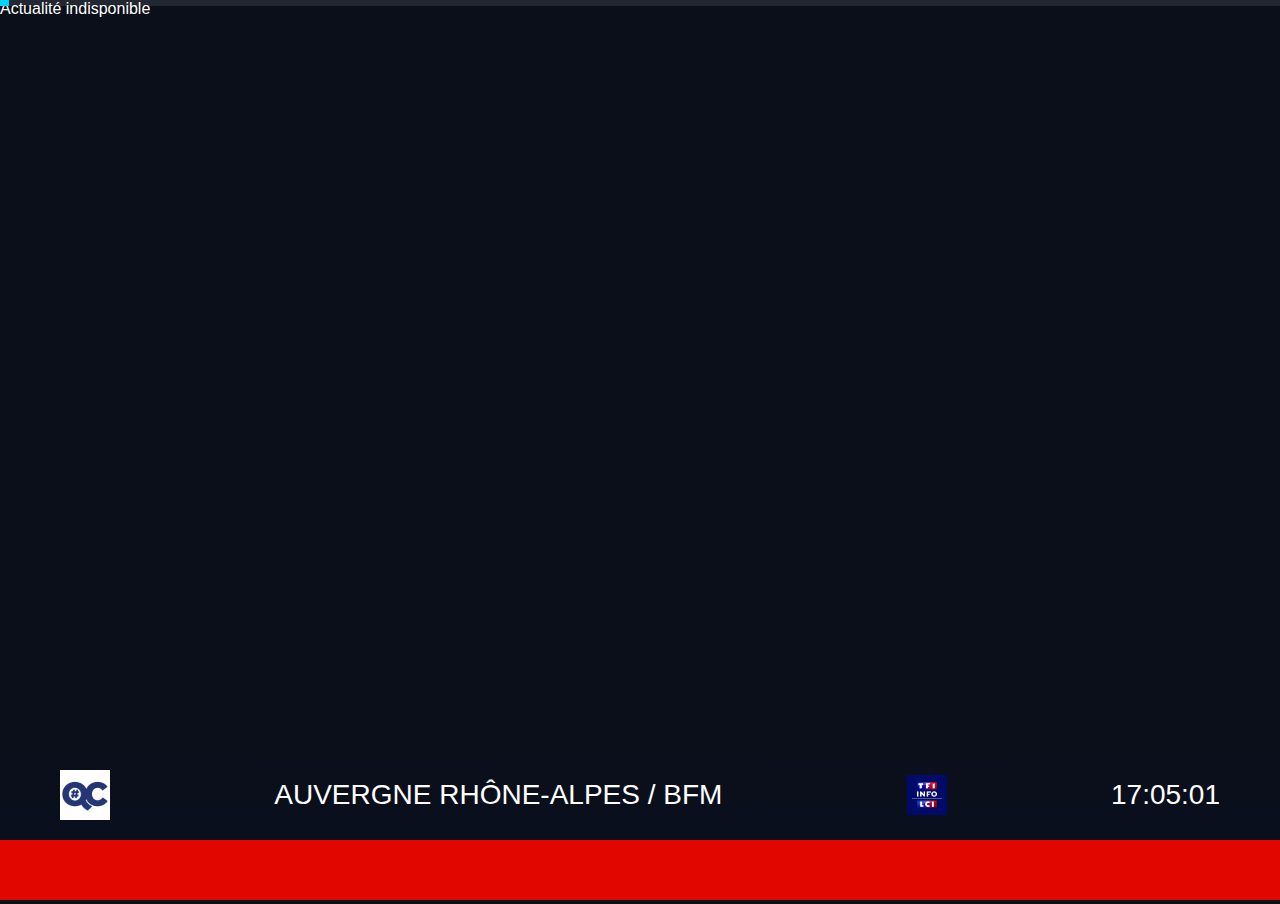
<file: index.html>
<!DOCTYPE html>
<html lang="fr">
<head>
  <meta charset="UTF-8">
  <title>TV Dashboard</title>
  <link rel="stylesheet" href="css/main.css">
</head>
<body>

<div class="progress-bar">
  <div id="progress"></div>
</div>

<iframe id="scene-frame"></iframe>

<script src="config.js"></script>
<script src="js/player.js"></script>

</body>
</html>
</file>
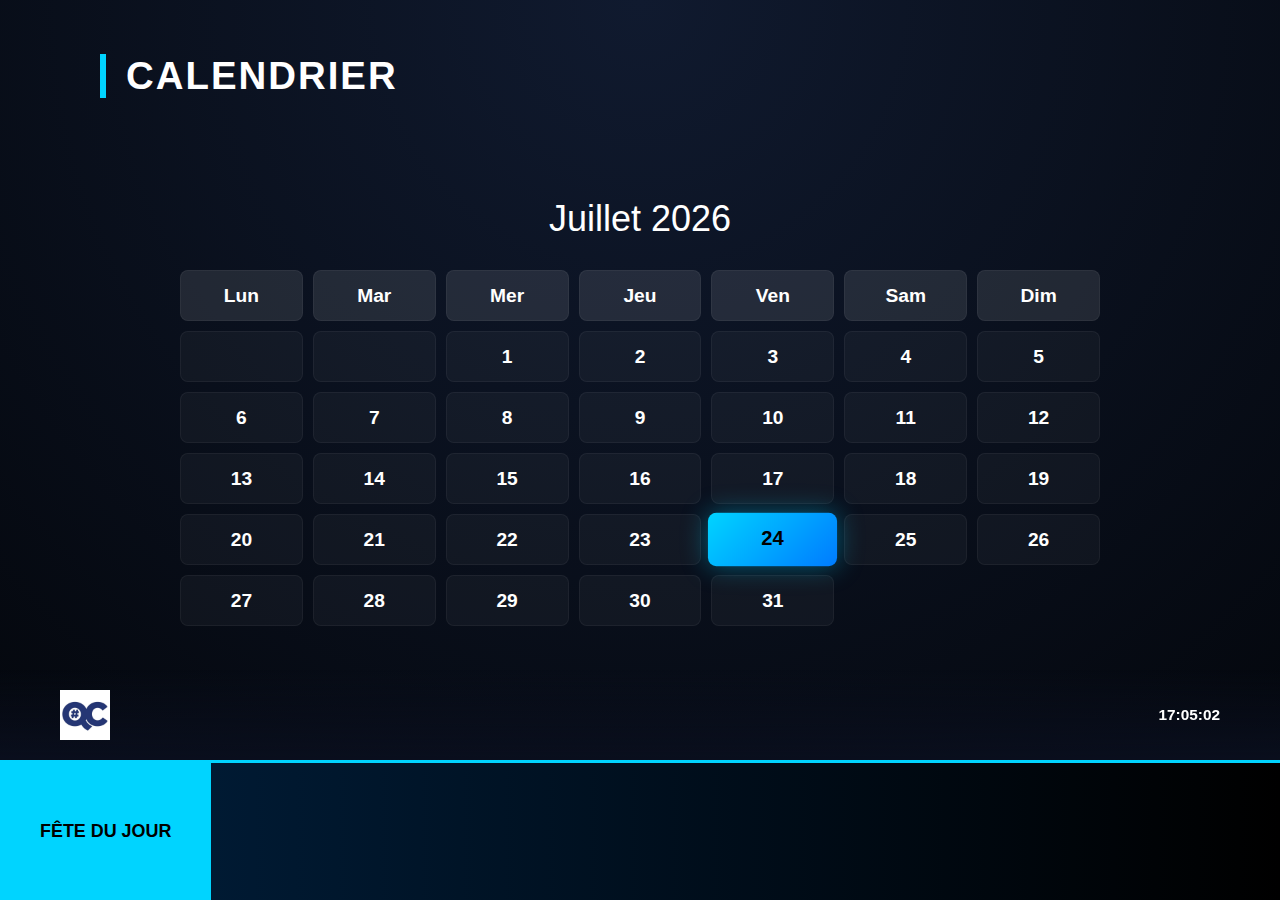
<file: scenes/calendar.html>
<!DOCTYPE html>
<html lang="fr">
<head>
<meta charset="UTF-8">
<link rel="stylesheet" href="../css/main.css">
<style>
  /* === Layout de base === */
  body { 
    margin:0; 
    overflow:hidden; 
    background: #000; 
    font-family: 'Montserrat', sans-serif; 
    height: 100vh;
    display: flex;
    flex-direction: column;
  }
  
  /* 1. Zone principale qui prend TOUT l'espace sauf le bandeau (140px) */
  .calendar-bg { 
    flex: 1;
    background: radial-gradient(circle at top, #101A2F, #04070D); 
    padding: 40px 100px; /* Réduction du padding pour gagner de la place */
    display: flex;
    flex-direction: column;
    justify-content: center;
    box-sizing: border-box;
    margin-bottom: 140px; /* On laisse la place pour le bandeau */
  }
  
  .page-title { 
    font-size: 3vw; 
    font-weight: 900; 
    color: #fff; 
    margin-bottom: 20px; 
    letter-spacing: 2px; 
    border-left: 6px solid #00D4FF; 
    padding-left: 20px; 
  }

  /* 2. Grille du calendrier avec tailles automatiques */
  .calendar { 
    display: grid; 
    grid-template-columns: repeat(7, 1fr); 
    gap: 10px; /* Réduction de l'espace entre les cases */
    width: 100%;
  }

  .day { 
    background: rgba(255,255,255,.04); 
    border: 1px solid rgba(255,255,255,.05); 
    border-radius: 8px; 
    padding: 1.5vh 0; /* Padding vertical réduit pour éviter le débordement */
    text-align: center; 
    font-size: 1.5vw; 
    font-weight: 600; 
    color:#fff; 
  }

  .header { font-weight: 800; font-size: 1.2vw; color: #00D4FF; background: transparent; border: none; text-transform: uppercase; }
  
  .today { 
    background: linear-gradient(135deg, #00D4FF, #007BFF); 
    color: #000; 
    font-weight: 900; 
    box-shadow: 0 0 25px rgba(0,212,255,.4); 
    transform: scale(1.05); 
    border: none; 
  }

  /* 3. Bandeau du bas fixé à 140px */
  .alert-band { 
    position: fixed; 
    bottom: 0; 
    width: 100%; 
    height: 140px; 
    background: #000; 
    display: flex; 
    align-items: center; 
    z-index: 100; 
    border-top: 3px solid #00D4FF; 
  }

  .alert-label { background: #00D4FF; height: 100%; padding: 0 40px; display: flex; align-items: center; font-size: 1.4vw; font-weight: 900; color: #000; }
  .alert-content-wrapper { flex: 1; height: 100%; background: linear-gradient(90deg, #001A33, #000); display: flex; align-items: center; padding: 0 50px; }

  #saint-text { 
    font-size: 2.2vw; 
    font-weight: 700; 
    color: #fff;
    opacity: 0;
    transform: translateY(20px);
    transition: all 0.5s ease;
  }
  #saint-text.show { opacity: 1; transform: translateY(0); }

  /* 4. Barre Logo remontée juste au dessus du bandeau */
  .lower-third {
    position: fixed;
    bottom: 140px;
    width: 100%;
    z-index: 20;
  }
</style>
</head>
<body>

<div class="calendar-bg">
  <div class="page-title">CALENDRIER</div>
  <div id="calendar" class="calendar"></div>
</div>

<div class="lower-third" style="bottom: 140px !important;">
  <img src="../assets/logo.png" class="logo">
  <span id="month-title" style="font-weight:900; text-transform:uppercase;"></span>
  <span id="clock" style="margin-left:auto; font-weight:900; font-size: 1.2vw; color: #fff;"></span>
</div>

<div class="alert-band">
  <div class="alert-label">FÊTE DU JOUR</div>
  <div class="alert-content-wrapper">
    <div id="saint-text">Initialisation...</div>
  </div>
</div>

<script src="../js/calendar.js"></script>
</body>
</html>
</file>
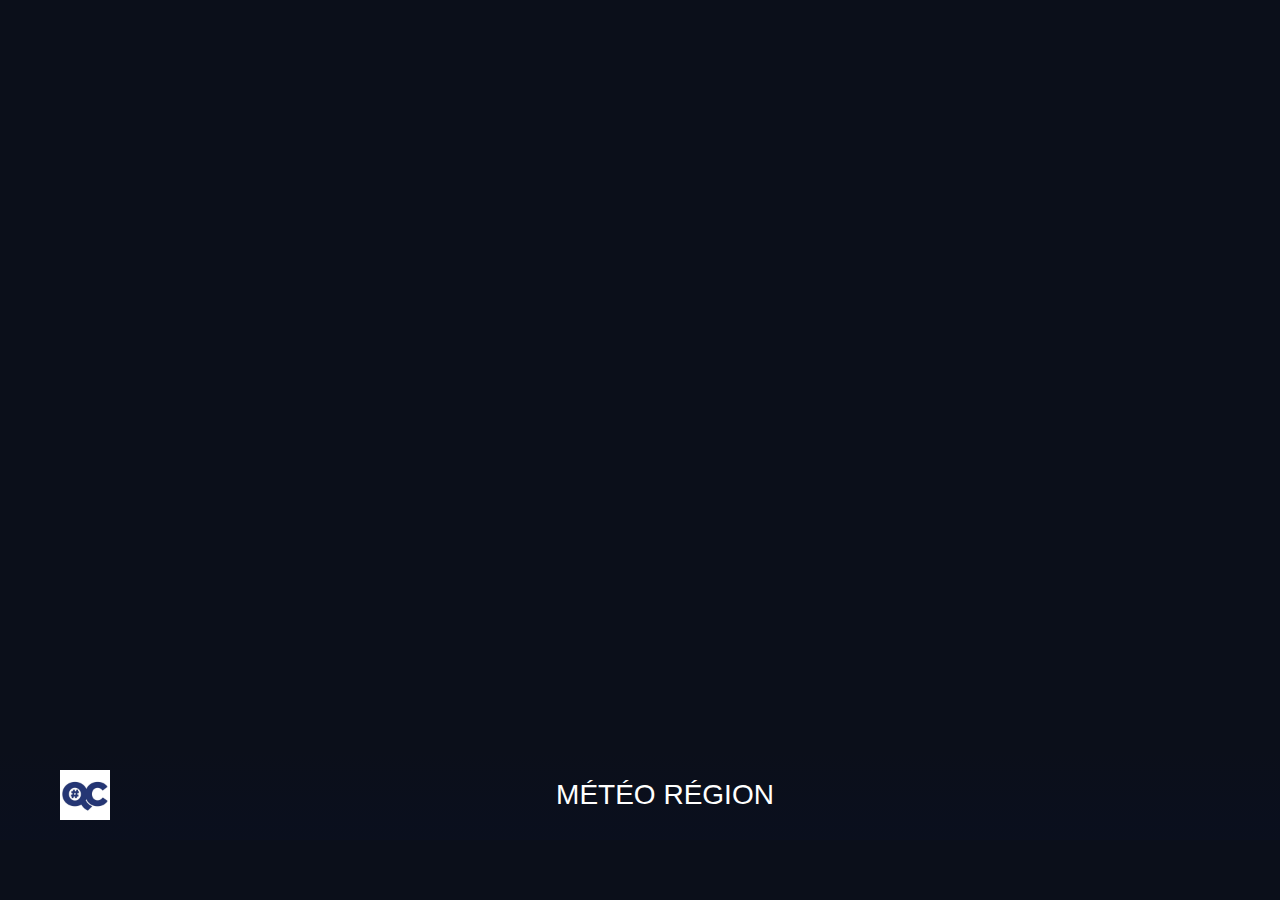
<file: scenes/meteo.html>
<!DOCTYPE html>
<html>
<head>
  <link rel="stylesheet" href="../css/main.css">
</head>
<body>

<div class="meteo-container" id="meteo"></div>

<div class="lower-third">
  <img src="../assets/logo.png" class="logo">
  <span>MÉTÉO RÉGION</span>
  <span id="clock"></span>
</div>

<script src="../js/meteo.js"></script>
</body>
</html>
</file>
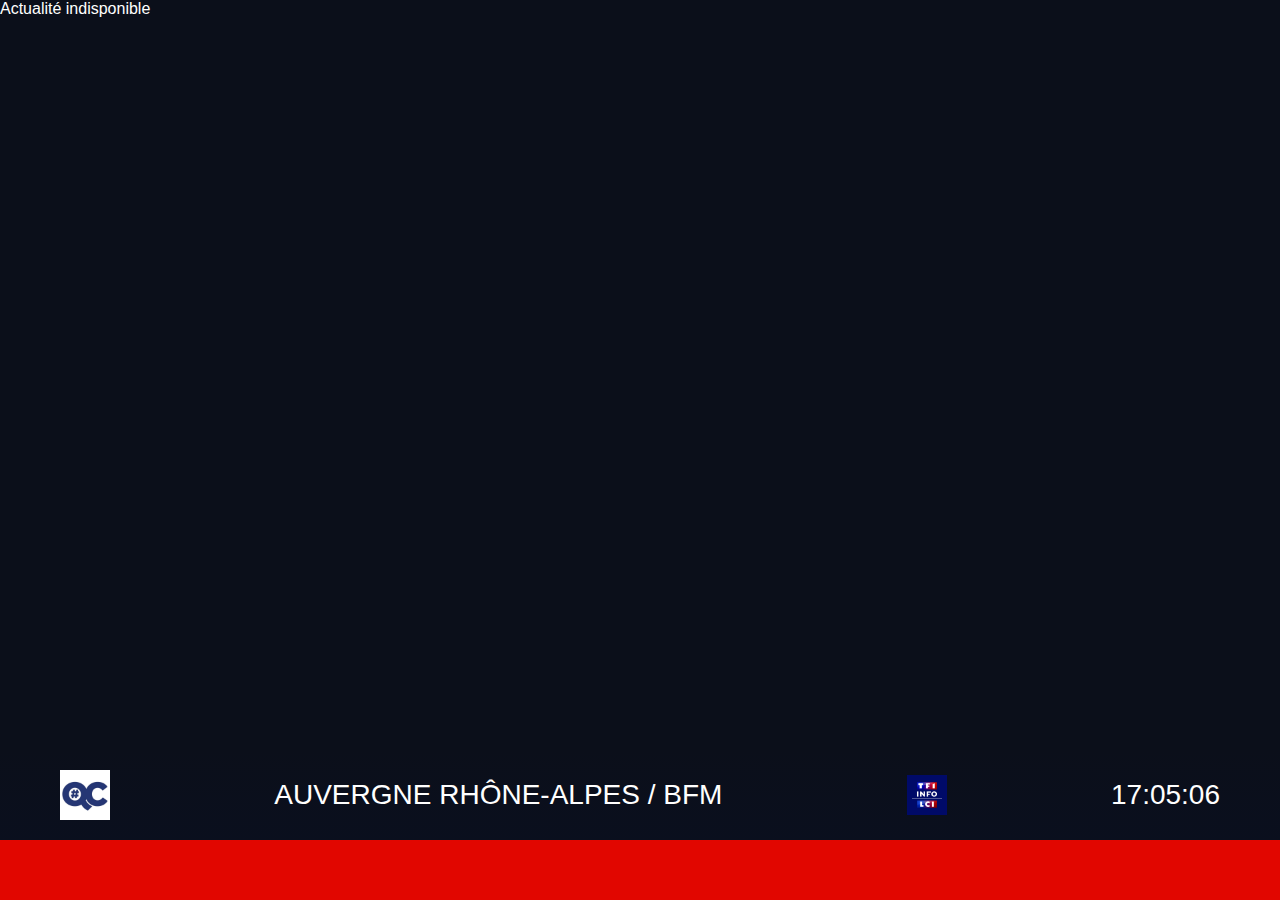
<file: scenes/news.html>
<!DOCTYPE html>
<html lang="fr">
<head>
<link rel="stylesheet" href="../css/main.css">
</head>
<body>

<div class="news-grid">
  <div id="main-article" class="main-article"></div>
  <div id="side-articles" class="side-articles"></div>
</div>

<div class="lower-third">
  <img src="../assets/logo.png" class="logo">
  <span>AUVERGNE RHÔNE-ALPES / BFM</span>
  <img src="../assets/bfm.png" class="bfm-logo">
  <span id="clock"></span>
</div>

<div class="ticker">
  <div id="ticker-text"></div>
</div>

<script src="../js/news.js"></script>
</body>
</html>
</file>
<file: css/main.css>
* {
  margin: 0;
  padding: 0;
  box-sizing: border-box;
  font-family: 'Montserrat', sans-serif;
}

body {
  background: #0B0F1A;
  color: white;
  overflow: hidden;
}

iframe {
  width: 100vw;
  height: 100vh;
  border: none;
  transition: opacity .5s ease;
}

.fade { opacity: 0; }

/* Progress bar */
.progress-bar {
  position: fixed;
  top: 0;
  width: 100%;
  height: 6px;
  background: rgba(255,255,255,.1);
  z-index: 9999;
}

#progress {
  height: 100%;
  width: 0%;
  background: #00D4FF;
}

/* Lower third */
.lower-third {
  position: absolute;
  bottom: 60px;
  width: 100%;
  background: linear-gradient(to top, rgba(10,15,30,.95), transparent);
  display: flex;
  justify-content: space-between;
  align-items: center;
  padding: 20px 60px;
  font-size: 28px;
}

.logo { height: 50px; }
.bfm-logo { height: 40px; margin-left: 20px; }

/* Ticker */
.ticker {
  position: absolute;
  bottom: 0;
  width: 100%;
  height: 60px;
  background: #E10600;
  display: flex;
  align-items: center;
  overflow: hidden;
}

#ticker-text {
  white-space: nowrap;
  padding-left: 100%;
  animation: ticker 40s linear infinite;
  font-size: 28px;
}

@keyframes ticker {
  0% { transform: translateX(0); }
  100% { transform: translateX(-100%); }
}

/* NEWS GRID */
.news-grid {
  display: grid;
  grid-template-columns: 2fr 1fr;
  height: 100vh;
}

.main-article {
  position: relative;
}

.main-article img {
  width: 100%;
  height: 100%;
  object-fit: cover;
}

.overlay {
  position: absolute;
  bottom: 100px;
  left: 60px;
  background: linear-gradient(to top, rgba(0,0,0,.85), transparent);
  padding: 40px;
  max-width: 60%;
}

.overlay h1 { font-size: 64px; }
.overlay p { font-size: 28px; }

/* Side articles */
.side-articles {
  display: grid;
  grid-template-rows: repeat(6, 1fr);
  gap: 10px;
  padding: 20px;
}

.side-item {
  background: rgba(0,0,0,.5);
  padding: 20px;
  font-size: 24px;
  border-radius: 8px;
}

/* METEO */
.meteo-container {
  display: flex;
  justify-content: space-around;
  align-items: center;
  height: 100vh;
}

.weather-card {
  text-align: center;
  background: rgba(0,0,0,.5);
  padding: 20px;
  border-radius: 10px;
}

.weather-card h2 { font-size: 50px; }
.weather-card p { font-size: 26px; }

/* CALENDAR */
.calendar {
  display: grid;
  grid-template-columns: repeat(7, 1fr);
  gap: 20px;
  padding: 80px;
}

.day {
  padding: 30px;
  text-align: center;
  font-size: 28px;
  border-radius: 10px;
  background: rgba(0,0,0,.3);
}

.today {
  border: 3px solid #00D4FF;
  background: rgba(0,212,255,.2);
}
</file>
